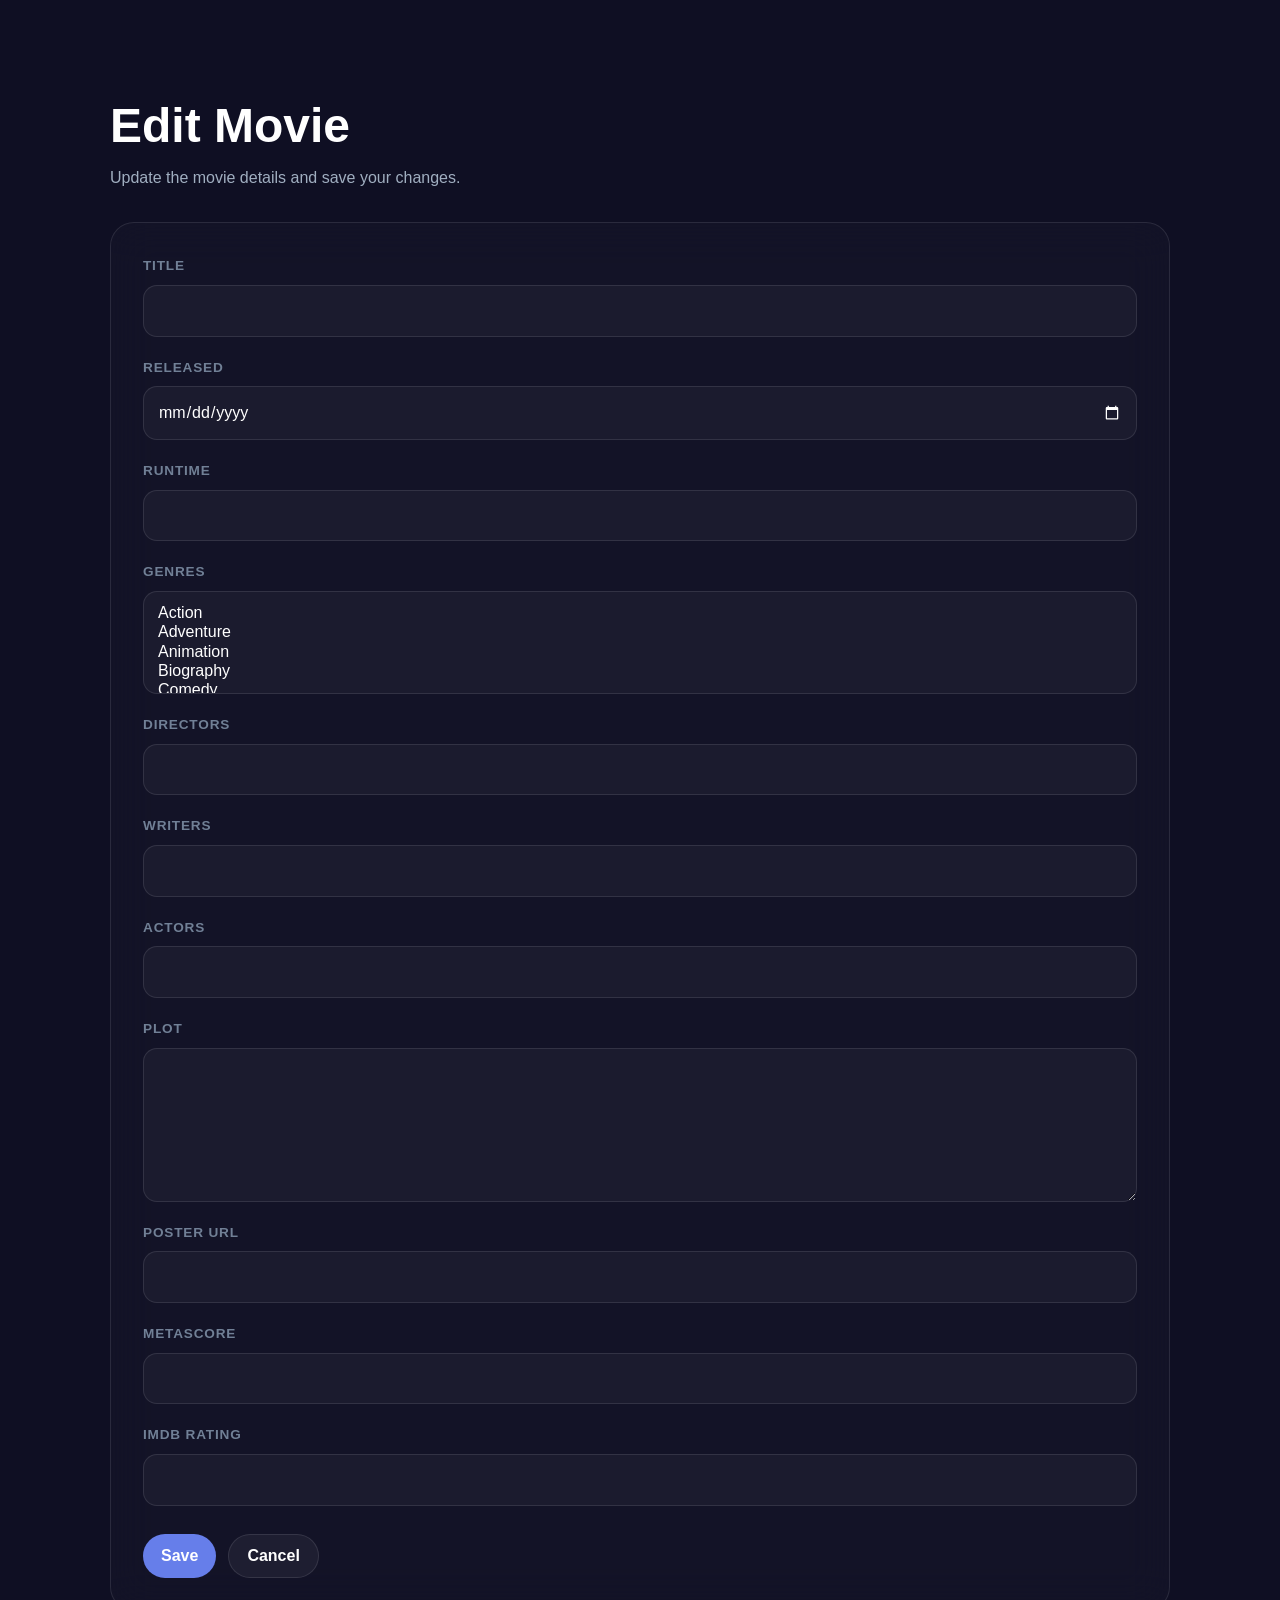
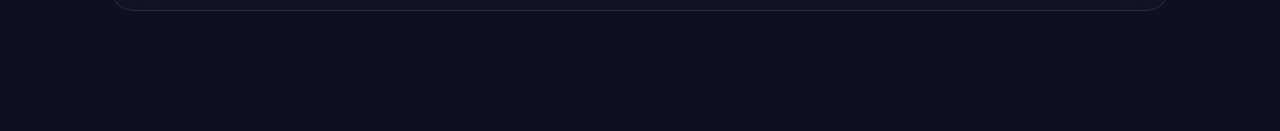
<file: server/files/edit.html>
<!DOCTYPE html>
<html lang="en">
<head>
    <meta charset="UTF-8">
    <meta name="viewport" content="width=device-width, initial-scale=1.0">
    <title>Edit Movie</title>
    <link rel="stylesheet" href="edit.css">
    <script src="edit.js" defer></script>
</head>
<body>
<main class="edit-page">
    <h1>Edit Movie</h1>
    <p>Update the movie details and save your changes.</p>

    <form class="movie-form">
        <input type="hidden" id="imdbID">

        <div class="form-row">
            <label for="Title">Title</label>
            <input id="Title" type="text" required>
        </div>

        <div class="form-row">
            <label for="Released">Released</label>
            <input id="Released" type="date" required>
        </div>

        <div class="form-row">
            <label for="Runtime">Runtime</label>
            <input id="Runtime" type="number" required>
        </div>

        <div class="form-row">
            <label for="Genres">Genres</label>
            <select id="Genres" multiple required>
                <option value="Action">Action</option>
                <option value="Adventure">Adventure</option>
                <option value="Animation">Animation</option>
                <option value="Biography">Biography</option>
                <option value="Comedy">Comedy</option>
                <option value="Crime">Crime</option>
                <option value="Documentary">Documentary</option>
                <option value="Drama">Drama</option>
                <option value="Family">Family</option>
                <option value="Fantasy">Fantasy</option>
                <option value="Film Noir">Film Noir</option>
                <option value="History">History</option>
                <option value="Horror">Horror</option>
                <option value="Music">Music</option>
                <option value="Musical">Musical</option>
                <option value="Mystery">Mystery</option>
                <option value="Romance">Romance</option>
                <option value="Sci-Fi">Sci-Fi</option>
                <option value="Short Film">Short Film</option>
                <option value="Sport">Sport</option>
                <option value="Superhero">Superhero</option>
                <option value="Thriller">Thriller</option>
                <option value="War">War</option>
                <option value="Western">Western</option>
            </select>
        </div>

        <div class="form-row">
            <label for="Directors">Directors</label>
            <input id="Directors" type="text" required>
        </div>

        <div class="form-row">
            <label for="Writers">Writers</label>
            <input id="Writers" type="text" required>
        </div>

        <div class="form-row">
            <label for="Actors">Actors</label>
            <input id="Actors" type="text" required>
        </div>

        <div class="form-row">
            <label for="Plot">Plot</label>
            <textarea id="Plot" rows="5" required></textarea>
        </div>

        <div class="form-row">
            <label for="Poster">Poster URL</label>
            <input id="Poster" type="url" required>
        </div>

        <div class="form-row">
            <label for="Metascore">Metascore</label>
            <input id="Metascore" type="number" required>
        </div>

        <div class="form-row">
            <label for="imdbRating">IMDb Rating</label>
            <input id="imdbRating" type="number" step="0.1" required>
        </div>

        <div class="form-actions">
            <button type="button" class="btn btn-primary" onclick="putMovie()">Save</button>
            <button type="button" class="btn btn-secondary" onclick="location.href='index.html'">Cancel</button>
        </div>
    </form>
</main>
</body>
</html>
</file>
<file: server/files/edit.css>
/* edit.css */

@import url("base.css");

.edit-page {
  max-width: var(--container);
  margin: 0 auto;
  padding: 40px 20px 60px;
}

.edit-page h1 {
  font-size: clamp(2rem, 4vw, 3rem);
  line-height: 1.1;
  margin-bottom: 12px;
  font-weight: 800;
}

.edit-page p {
  color: var(--muted);
  margin-bottom: 32px;
}

.movie-form {
  display: grid;
  gap: 20px;
  background: var(--surface);
  border: 1px solid var(--border);
  border-radius: var(--radius-lg);
  padding: 32px;
  backdrop-filter: blur(20px);
}

.form-row {
  display: grid;
  gap: 8px;
}

.form-row label {
  font-size: 0.85rem;
  font-weight: 700;
  text-transform: uppercase;
  letter-spacing: 0.06em;
  color: var(--muted-strong);
}

.form-row input,
.form-row textarea,
.form-row select {
  width: 100%;
  min-height: 44px;
  padding: 12px 14px;
  border-radius: 14px;
  border: 1px solid var(--border);
  background: rgba(255, 255, 255, 0.04);
  color: var(--text);
  outline: none;
}

.form-row textarea {
  min-height: 140px;
  resize: vertical;
}

.form-row input:focus,
.form-row textarea:focus,
.form-row select:focus {
  border-color: var(--accent);
  box-shadow: 0 0 0 3px rgba(102, 126, 234, 0.2);
}

.form-actions {
  display: flex;
  gap: 12px;
  flex-wrap: wrap;
  margin-top: 8px;
}

.btn {
  min-height: 44px;
  padding: 0 18px;
  border-radius: 999px;
  border: 0;
  font-weight: 700;
  cursor: pointer;
}

.btn-primary {
  background: var(--accent);
  color: white;
}

.btn-secondary {
  background: var(--surface-soft);
  color: var(--text);
  border: 1px solid var(--border);
}
</file>
